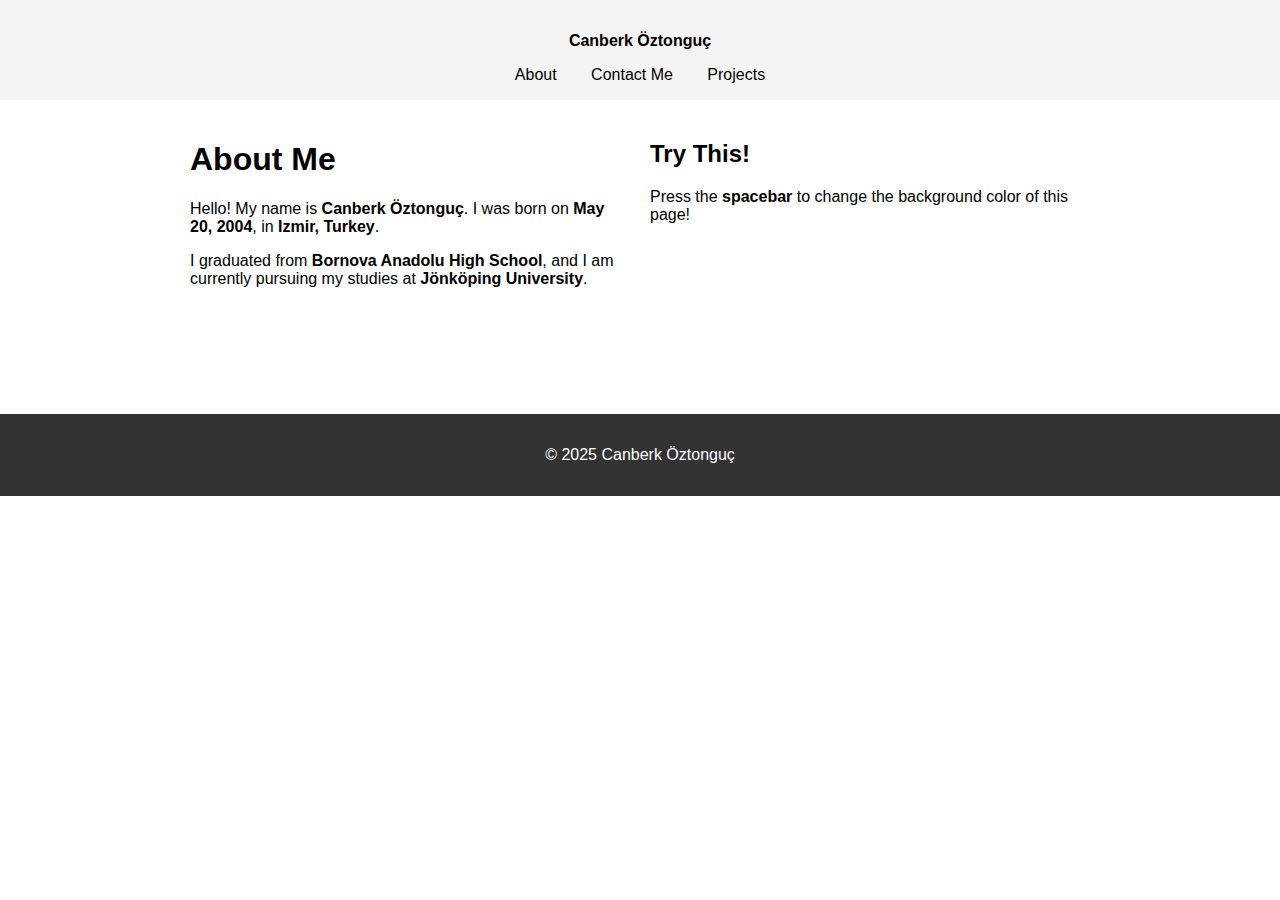
<file: index.html>
<!DOCTYPE html>
<html lang="en">
  <head>
    <meta charset="UTF-8" />
    <meta name="viewport" content="width=device-width, initial-scale=1.0" />
    <title>Canberk Öztonguç</title>
    <link rel="stylesheet" href="css/main.css" />
    <script src="java/java.js" defer></script>
  </head>

  <body>
    <header>
      <p><strong>Canberk Öztonguç</strong></p>
      <nav>
        <a href="index.html">About</a>
        <a href="contact.html">Contact Me</a>
        <a href="showcase.html">Projects</a>
      </nav>
    </header>

    <div class="container">
      <section>
        <h1><strong> About Me </strong></h1>
        <p>
          Hello! My name is <strong>Canberk Öztonguç</strong>. I was born on
          <strong>May 20, 2004</strong>, in <strong>Izmir, Turkey</strong>.
        </p>
        <p>
          I graduated from <strong>Bornova Anadolu High School</strong>, and I
          am currently pursuing my studies at
          <strong>Jönköping University</strong>.
        </p>
      </section>

      <section>
        <h2>Try This!</h2>
        <p>
          Press the <strong>spacebar</strong> to change the background color of
          this page!
        </p>
      </section>
    </div>

    <footer>
      <p>© 2025 Canberk Öztonguç</p>
    </footer>
  </body>
</html>
</file>
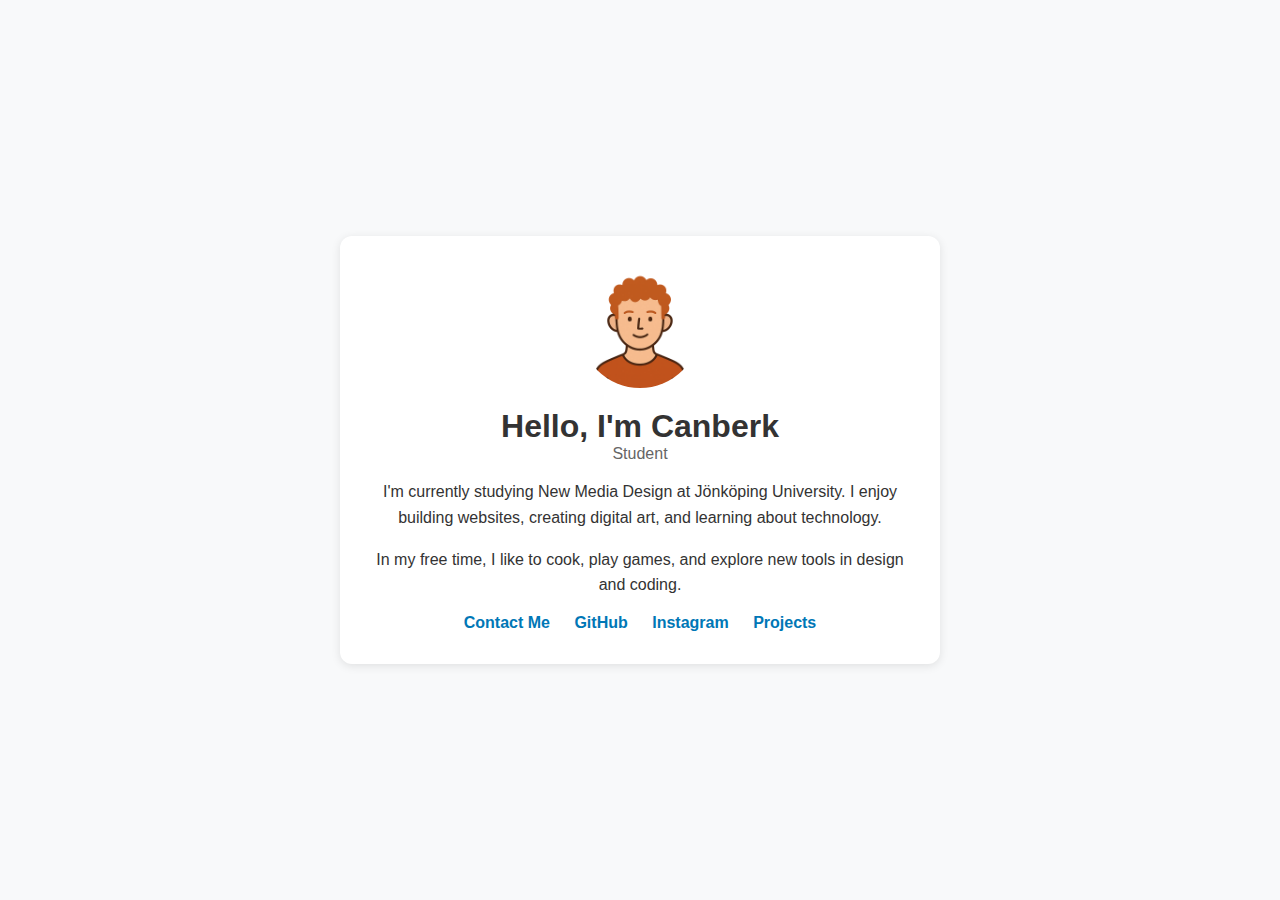
<file: FoP (solo)/index.html>
<!DOCTYPE html>
<html lang="en">
<head>
  <meta charset="UTF-8">
  <meta name="viewport" content="width=device-width, initial-scale=1.0">
  <title>About Me</title>
  <link rel="stylesheet" href="css/index.css">
</head>
<body>
  <div class="main">
    <img src="img/pp.png" class="profile-pic">
    <h1>Hello, I'm Canberk</h1>
    <p class="subtitle">Student</p>

    <div class="about-text">
      <p>I'm currently studying New Media Design at Jönköping University. I enjoy building websites, creating digital art, and learning about technology.</p>
      <p>In my free time, I like to cook, play games, and explore new tools in design and coding.</p>
    </div>

    <div class="socials">
      <a href="contact.html">Contact Me</a>
      <a href="https://github.com/front-end-fundamentals-2025/fef-portfolio-canberkoztonguc">GitHub</a>
      <a href="#">Instagram</a>
      <a href="projects.html">Projects</a>
    </div>
  </div>
</body>
</html>
</file>
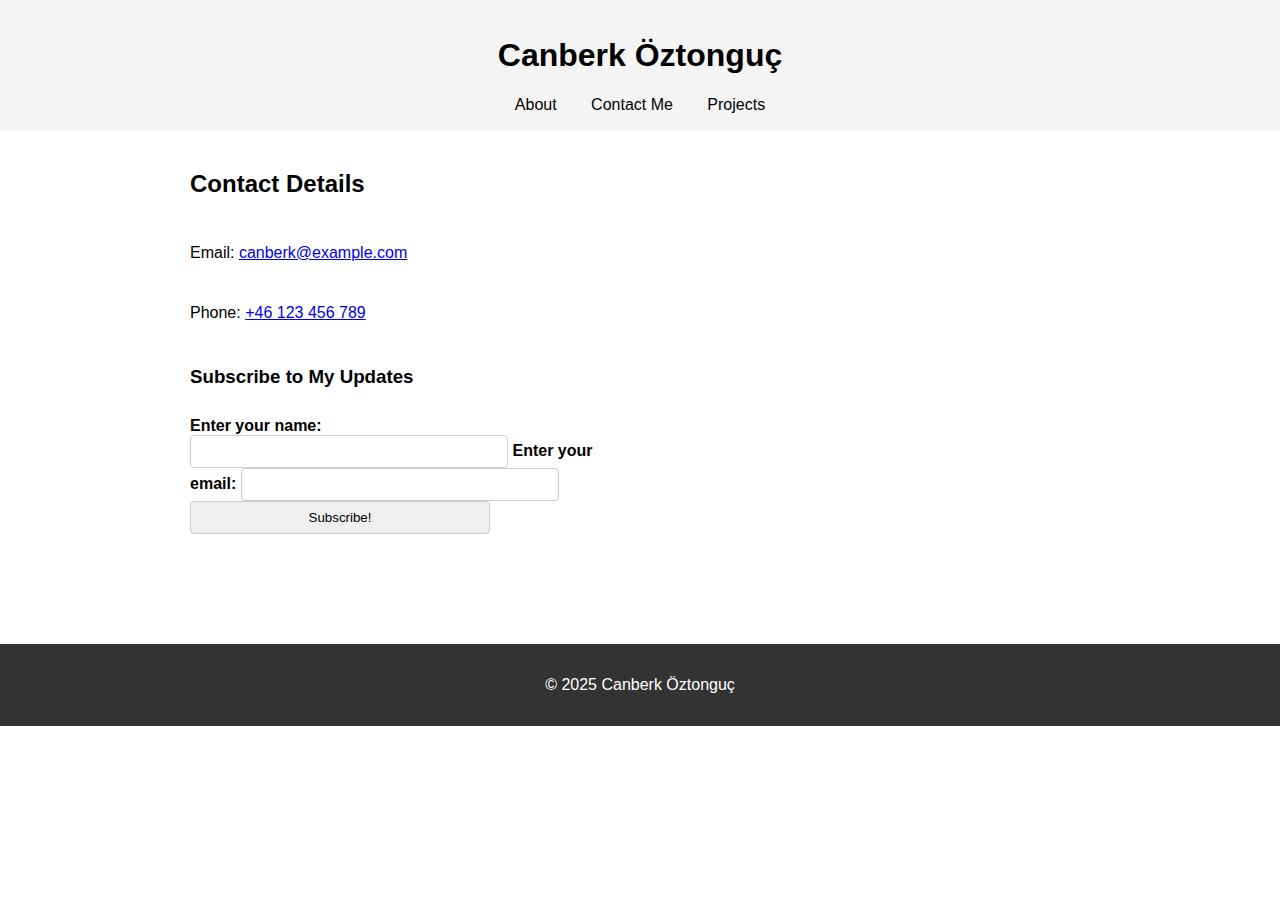
<file: contact.html>
<!DOCTYPE html>
<html lang="en">
  <head>
    <meta charset="UTF-8" />
    <meta name="viewport" content="width=device-width, initial-scale=1.0" />
    <title>Contact Me - Canberk Öztonguç</title>
    <link rel="stylesheet" href="css/main.css" />
  </head>
  <body>
    <header>
      <h1>Canberk Öztonguç</h1>
      <nav>
        <a href="index.html">About</a>
        <a href="contact.html">Contact Me</a>
        <a href="showcase.html">Projects</a>
      </nav>
    </header>

    <div class="container">
      <section id="contact">
        <h2>Contact Details</h2>
        <p>
          Email: <a href="mailto:canberk@example.com">canberk@example.com</a>
        </p>
        <p>Phone: <a href="tel:+46123456789">+46 123 456 789</a></p>

        <h3>Subscribe to My Updates</h3>
        <form action="" method="get">
          <label for="name">Enter your name:</label>
          <input type="text" name="name" id="name" required />

          <label for="email">Enter your email:</label>
          <input type="email" name="email" id="email" required />

          <input type="submit" value="Subscribe!" />
        </form>
      </section>
    </div>

    <footer>
      <p>© 2025 Canberk Öztonguç</p>
    </footer>
  </body>
</html>
</file>
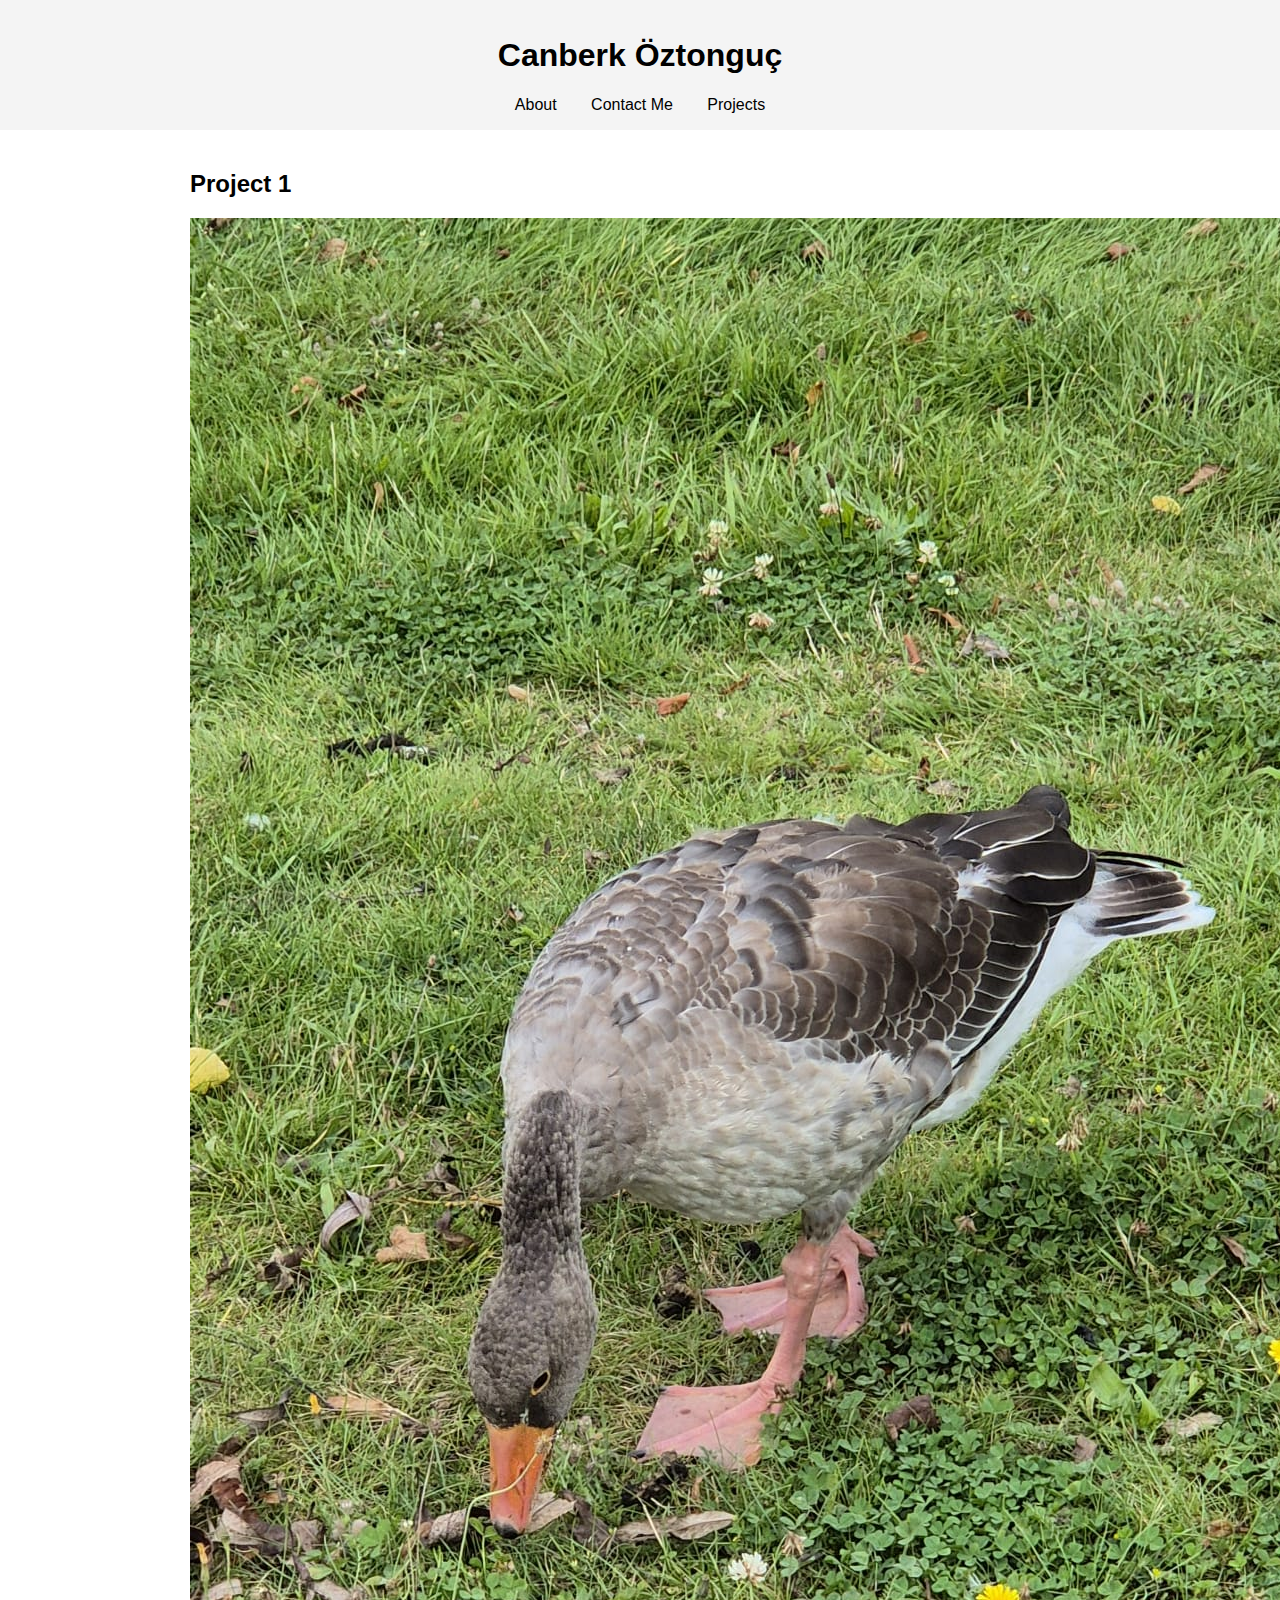
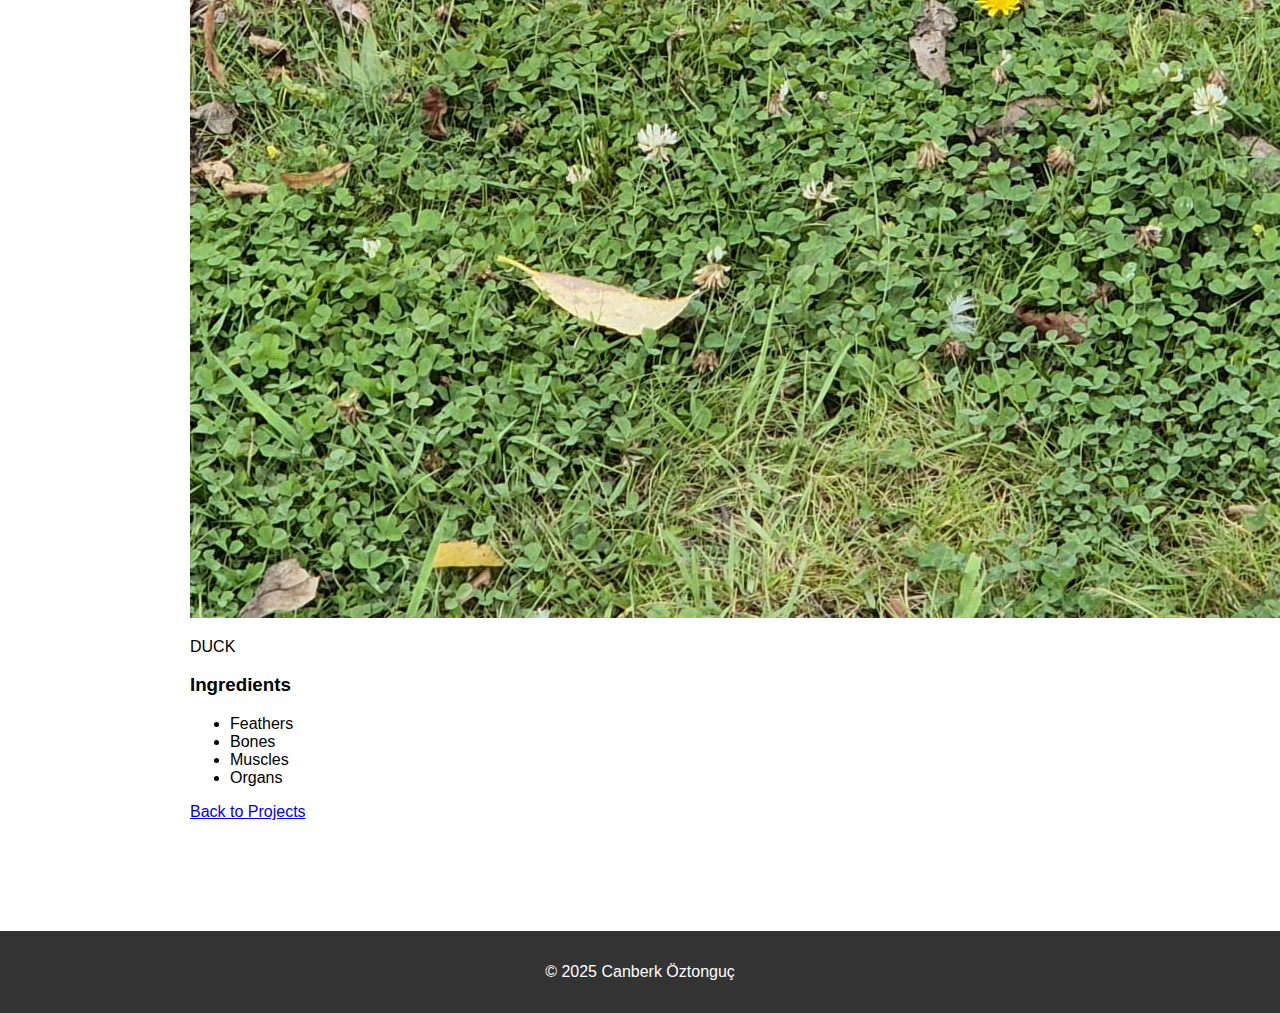
<file: project1.html>
<!DOCTYPE html>
<html lang="en">
  <head>
    <meta charset="UTF-8" />
    <meta name="viewport" content="width=device-width, initial-scale=1.0" />
    <title>Project 1 - Canberk Öztonguç</title>
    <link rel="stylesheet" href="css/main.css" />
  </head>
  <body>
    <header>
      <h1>Canberk Öztonguç</h1>
      <nav>
        <a href="index.html">About</a>
        <a href="contact.html">Contact Me</a>
        <a href="showcase.html">Projects</a>
      </nav>
    </header>

    <div class="container">
      <section id="project-details">
        <h2>Project 1</h2>
        <img src="image/duck.jpg" alt="Project 1 Image" />
        <p>DUCK</p>

        <h3>Ingredients</h3>
        <ul>
          <li>Feathers</li>
          <li>Bones</li>
          <li>Muscles</li>
          <li>Organs</li>
        </ul>

        <a href="showcase.html" class="button">Back to Projects</a>
      </section>
    </div>

    <footer>
      <p>© 2025 Canberk Öztonguç</p>
    </footer>
  </body>
</html>
</file>
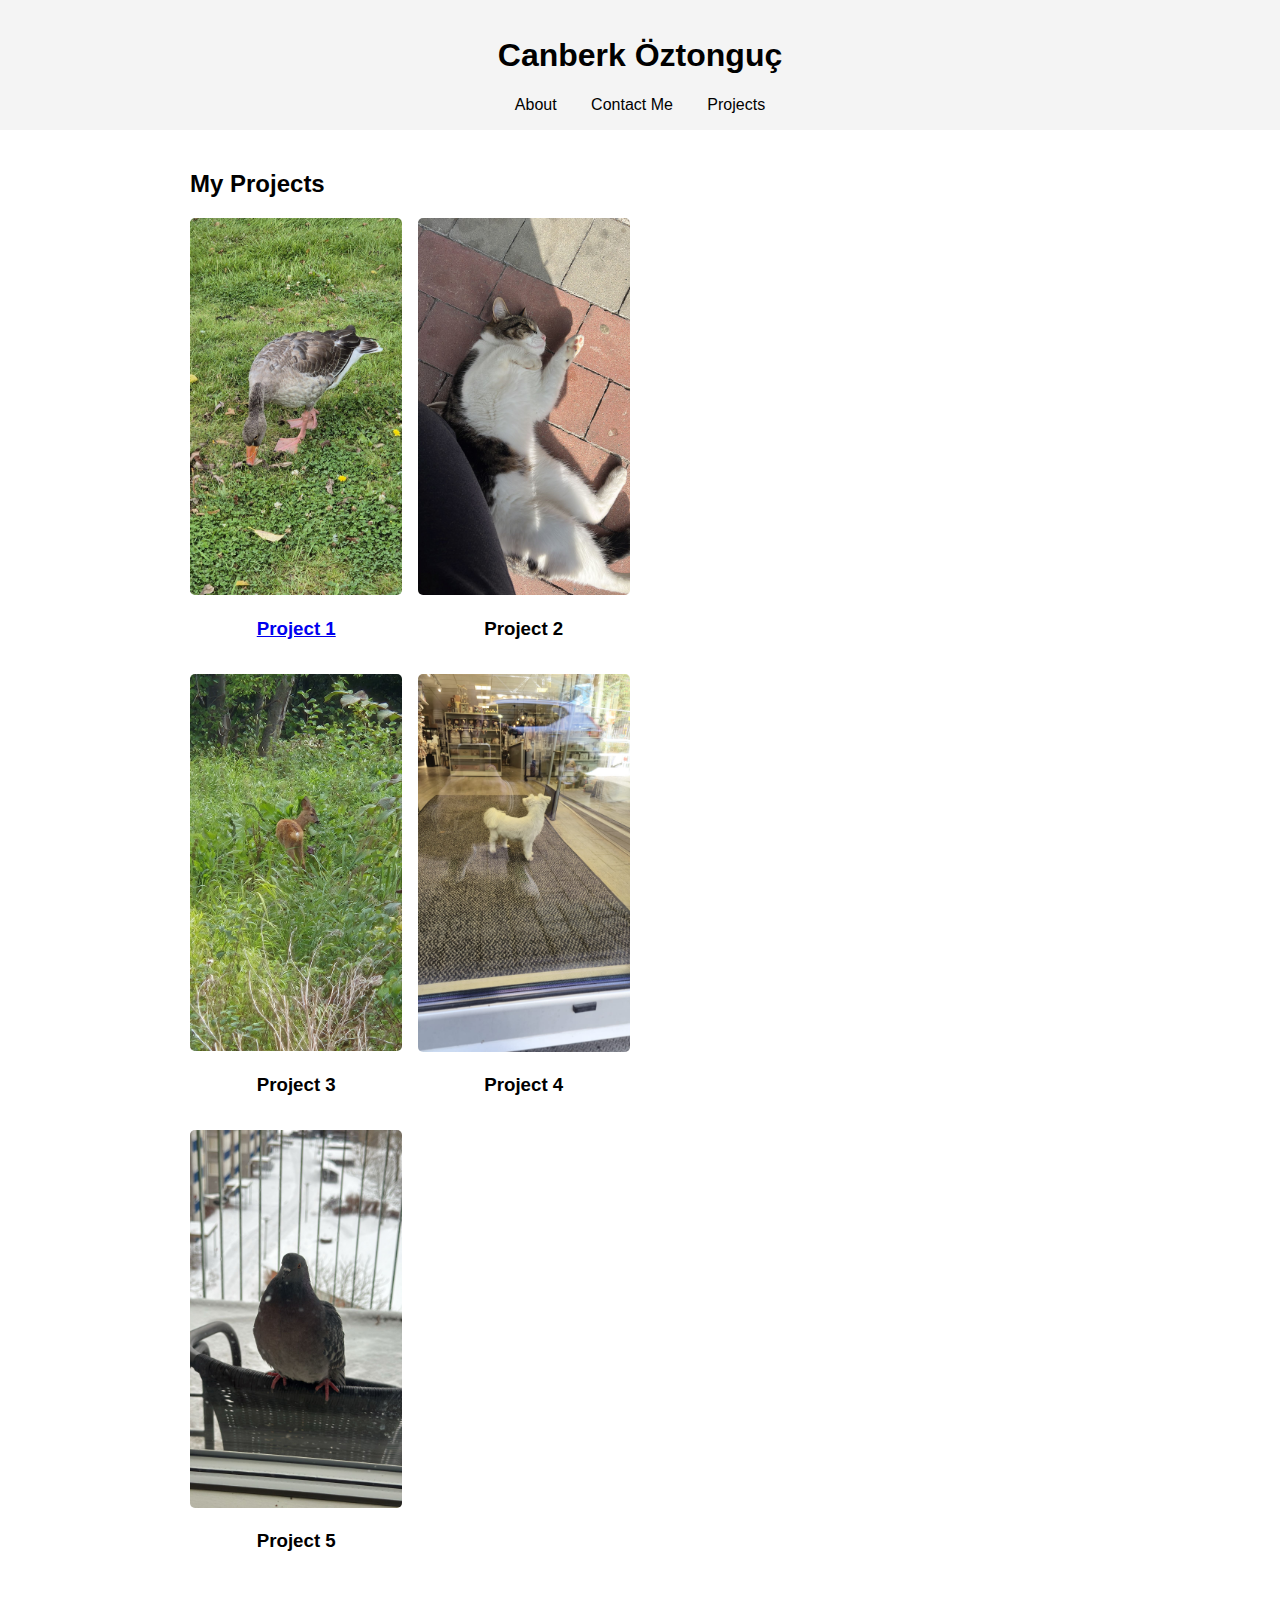
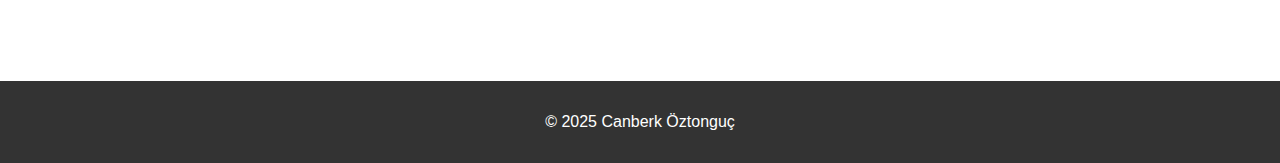
<file: showcase.html>
<!DOCTYPE html>
<html lang="en">
  <head>
    <meta charset="UTF-8" />
    <meta name="viewport" content="width=device-width, initial-scale=1.0" />
    <title>Projects - Canberk Öztonguç</title>
    <link rel="stylesheet" href="css/main.css" />
  </head>
  <body>
    <header>
      <h1>Canberk Öztonguç</h1>
      <nav>
        <a href="index.html">About</a>
        <a href="contact.html">Contact Me</a>
        <a href="showcase.html">Projects</a>
      </nav>
    </header>

    <div class="container">
      <section id="projects">
        <h2>My Projects</h2>
        <div class="projects-list">
          <div class="project-item">
            <a href="project1.html">
              <img src="image/duck.jpg" alt="Project 1" />
              <h3>Project 1</h3>
            </a>
          </div>
          <div class="project-item">
            <img src="image/cat.jpg" alt="Project 2" />
            <h3>Project 2</h3>
          </div>
          <div class="project-item">
            <img src="image/deer.jpg" alt="Project 3" />
            <h3>Project 3</h3>
          </div>
          <div class="project-item">
            <img src="image/dog.jpg" alt="Project 4" />
            <h3>Project 4</h3>
          </div>
          <div class="project-item">
            <img src="image/pigeon.jpg" alt="Project 5" />
            <h3>Project 5</h3>
          </div>
        </div>
      </section>
    </div>

    <footer>
      <p>© 2025 Canberk Öztonguç</p>
    </footer>
  </body>
</html>
</file>
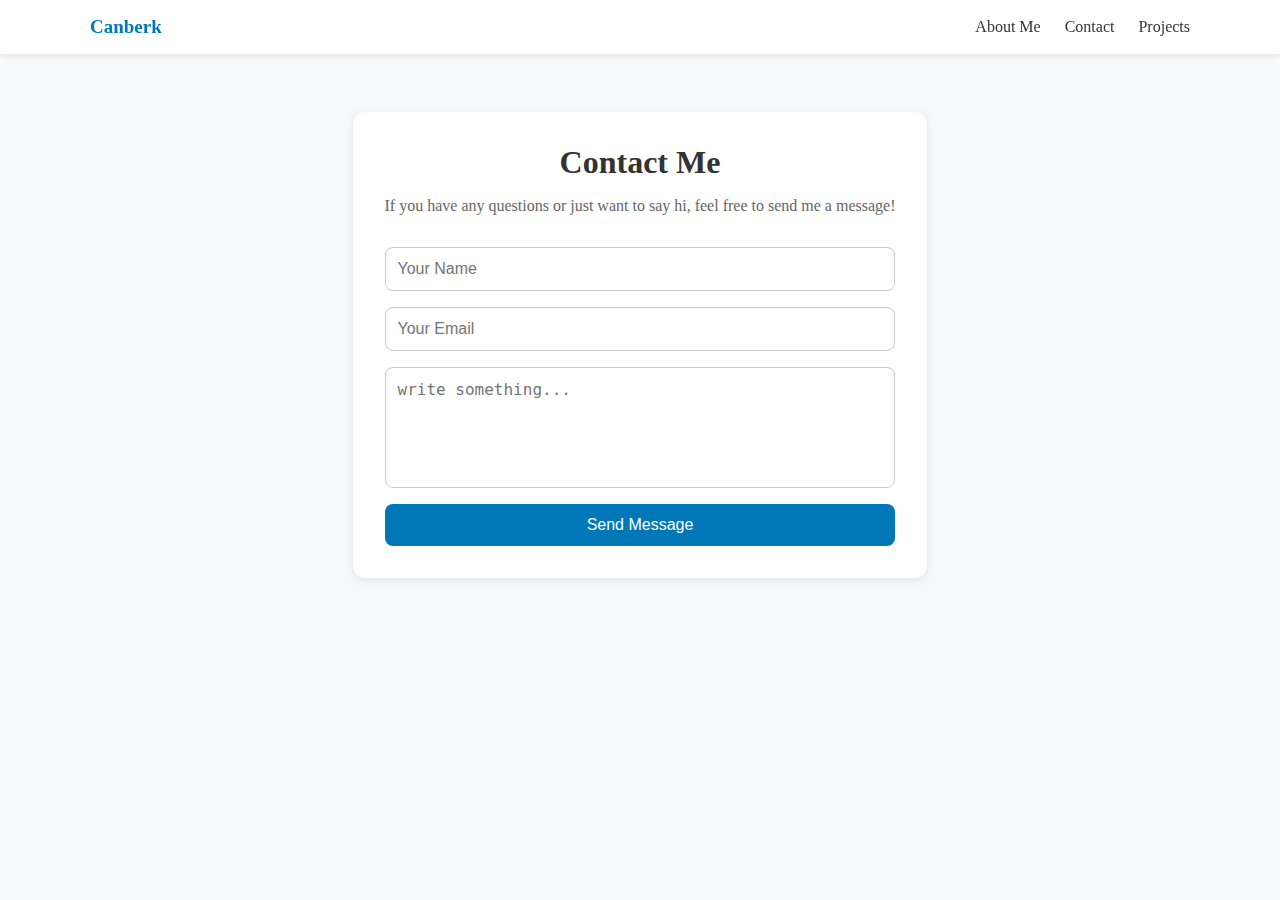
<file: FoP (solo)/contact.html>
<!DOCTYPE html>
<html lang="en">
<head>
  <meta charset="UTF-8" />
  <meta name="viewport" content="width=device-width, initial-scale=1.0"/>
  <title>Contact Me</title>
  <link rel="stylesheet" href="css/contact.css" />
  <link rel="stylesheet" href="css/projects.css" />
</head>
<body>
  <nav class="navbar">
    <div class="nav-div">
      <a href="index.html" class="nav-logo">Canberk</a>
      <ul class="nav-links">
        <li><a href="index.html">About Me</a></li>
        <li><a href="contact.html">Contact</a></li>
        <li><a href="projects.html">Projects</a></li>
      </ul>
    </div>
  </nav>

  <div class="main-contact">
    <h1>Contact Me</h1>
    <p>If you have any questions or just want to say hi, feel free to send me a message!</p>

    <form class="contact-form">
      <input type="name" placeholder="Your Name" required />
      <input type="email" placeholder="Your Email" required />
      <textarea placeholder="write something..." rows="5" required></textarea>
      <button type="submit">Send Message</button>
    </form>
  </div>
</body>
</html>
</file>
<file: css/main.css>
body {
  font-family: Arial, sans-serif;
  margin: 0;
  padding: 0;
  box-sizing: border-box;
}

header {
  background: #f4f4f4;
  padding: 1rem;
  text-align: center;
}

nav {
  margin-top: 10px;
}

nav a {
  margin: 0 15px;
  text-decoration: none;
  color: black;
}

/* grid layout */
.container {
  display: grid;
  grid-template-columns: repeat(2, 1fr);
  grid-template-rows: repeat(3, auto);
  gap: 20px;
  padding: 20px;
  max-width: 900px;
  margin: 0 auto;
}


#contact {
  display: flex;
  flex-direction: column;
  gap: 10px;
  align-items: flex-start;
}

#contact label {
  font-weight: bold;
}

#contact input {
  padding: 8px;
  border: 1px solid #ccc;
  border-radius: 4px;
  width: 100%;
  max-width: 300px;
}

/* project list grid */
.projects-list {
  display: grid;
  grid-template-columns: repeat(2, 1fr);
  grid-template-rows: repeat(3, auto);
  gap: 15px;
}

.project-item {
  text-align: center;
}

.project-item img {
  max-width: 100%;
  height: auto;
  border-radius: 5px;
}

footer {
  text-align: center;
  padding: 1rem 0;
  background: #333;
  color: #fff;
  margin-top: 50px;
}

/*scaling animation */
@keyframes scaleUpDown {
  0% {
    transform: scale(1);
  }
  50% {
    transform: scale(1.5);
  }
  100% {
    transform: scale(1);
  }
}

/*spinning*/
@keyframes spin {
  from {
    transform: rotate(0deg);
  }
  to {
    transform: rotate(360deg);
  }
}

/*animated circle */
.animated-circle {
  width: 50px;
  height: 50px;
  background: #333;
  border-radius: 50%;
  margin: 10px auto;
  animation: scaleUpDown 3s ease-in-out infinite;
}

/*animated rectangle */
.animated-rectangle {
  width: 80px;
  height: 30px;
  background: #555;
  margin: 10px auto;
  animation: spin 4s linear infinite;
}
</file>
<file: FoP (solo)/css/index.css>
* {
  box-sizing: border-box;
  margin: 0;
  padding: 0;
  font-family: Arial, sans-serif;
}

body {
  background-color: #f8f9fa;
  color: #333;
  display: flex;
  justify-content: center;
  align-items: center;
  padding: 32px;
  min-height: 100vh;
}

.main {
  max-width: 600px;
  background-color: white;
  padding: 32px;
  border-radius: 12px;
  box-shadow: 0 2px 10px rgba(0, 0, 0, 0.1);
  text-align: center;
}

.profile-pic {
  width: 120px;
  height: 120px;
  border-radius: 50%;
  object-fit: cover;
  margin-bottom: 16px;
}

.subtitle {
  color: #666;
  font-size: 16px;
  margin-bottom: 16px;
}

.about-text p {
  margin-bottom: 16px;
  line-height: 1.6;
}

.socials a {
  margin: 0 10px;
  text-decoration: none;
  color: #0077b6;
  font-weight: bold;
  transition: color 0.2s;
}

.socials a:hover {
  color: #023e8a;
}
</file>
<file: FoP (solo)/css/contact.css>
body {
  background-color: #f8f9fa;
  color: #333;
  min-height: 100vh;
  padding-top: 80px; 
  display: flex;
  flex-direction: column;
  align-items: center;
}



.main-contact {
  max-width: 600px;
  background-color: white;
  padding: 32px;
  margin: 32px;
  border-radius: 12px;
  box-shadow: 0 2px 10px rgba(0, 0, 0, 0.1);
  text-align: center;
}

h1 {
  margin-bottom: 16px;
}

p {
  margin-bottom: 32px;
  color: #666;
}

.contact-form {
  display: flex;
  flex-direction: column;
  gap: 16px;
}

.contact-form input,
.contact-form textarea {
  padding: 12px;
  border: 1px solid #ccc;
  border-radius: 8px;
  font-size: 16px;
  resize: none;
}

.contact-form button {
  padding: 12px;
  background-color: #0077b6;
  color: white;
  border: none;
  border-radius: 8px;
  font-size: 16px;
  cursor: pointer;
  transition: background-color 0.2s;
}

.contact-form button:hover {
  background-color: #023e8a;
}
</file>
<file: FoP (solo)/css/projects.css>
* {
  box-sizing: border-box;
  margin: 0;
  padding: 0;
  font-family: Arial, ;
}

.body-projects {
  background-color: #f0f2f5;
  color: #333;
  padding-top: 80px;
  min-height: 100vh;
}

.navbar {
  background-color: #ffffff;
  box-shadow: 0 2px 6px rgba(0, 0, 0, 0.1);
  padding: 16px 32px;
  position: fixed;
  top: 0;
  width: 100%;
  z-index: 100;
}

.nav-div {
  max-width: 1100px;
  margin: 0 auto;
  display: flex;
  justify-content: space-between;
  align-items: center;
}

.nav-logo {
  font-weight: bold;
  font-size: 19px;
  text-decoration: none;
  color: #0077b6;
  animation: logo 1.5s ease-in-out 2;
}

.nav-links {
  list-style: none;
  display: flex;
  gap: 24px;
}

.nav-links a {
  text-decoration: none;
  color: #333;
  font-weight: 500;
  transition: color 0.2s;
}

.nav-links a:hover {
  color: #0077b6;
}

.main {
  max-width: 1100px;
  margin: 32px auto;
  padding: 16px;
  background-color: white;
  border-radius: 12px;
  box-shadow: 0 2px 8px rgba(0, 0, 0, 0.05);
  text-align: center;
}

.projects-grid {
  display: grid;
  grid-template-columns: repeat(auto-fit, minmax(220px, 1fr));
  gap: 24px;
  margin-top: 32px;
}

.project-card {
  background-color: #eaf4f4;
  padding: 16px;
  border-radius: 10px;
  text-align: center;
  text-decoration: none;
  color: #0077b6;
  font-weight: bold;
  display: flex;
  flex-direction: column;
  align-items: center;
  cursor: pointer;
  transition: background-color 0.3s ease;
  opacity: 0;
  transform: translateY(20px);
  animation: fade 1s ease forwards;
}

.project-card img {
  width: 100%;
  height: 150px;
  object-fit: cover;
  border-radius: 8px;
  margin-bottom: 13px;
}

.project-card:hover {
  background-color: #cfefff;
}

.project-card p {
  margin: 0;
}

@keyframes logo {
  0% {
    transform: scale(1);
    color: #0077b6;
    text-shadow: none;
  }
  50% {
    transform: scale(1.3);
    color: #00b4d8;
    text-shadow: 0 0 8px rgba(0, 119, 182, 0.5);
  }
  100% {
    transform: scale(1);
    color: #023e8a;
    text-shadow: none;
  }
}



@keyframes fade {
  0% {
    opacity: 0;
    transform: translateY(20px);
  }
  20% {
    opacity: 0.20;
    transform: translateY(17px);
  }

  40% {
    opacity: 0.40;
    transform: translateY(13px);
  }
    60% {
    opacity: 0.6;
    transform: translateY(8px);
  }
  80% {
    opacity: 0.8;
    transform: translateY(3px);
  }
  100% {
    opacity: 1;
    transform: translateY(0);
  }
}
</file>
